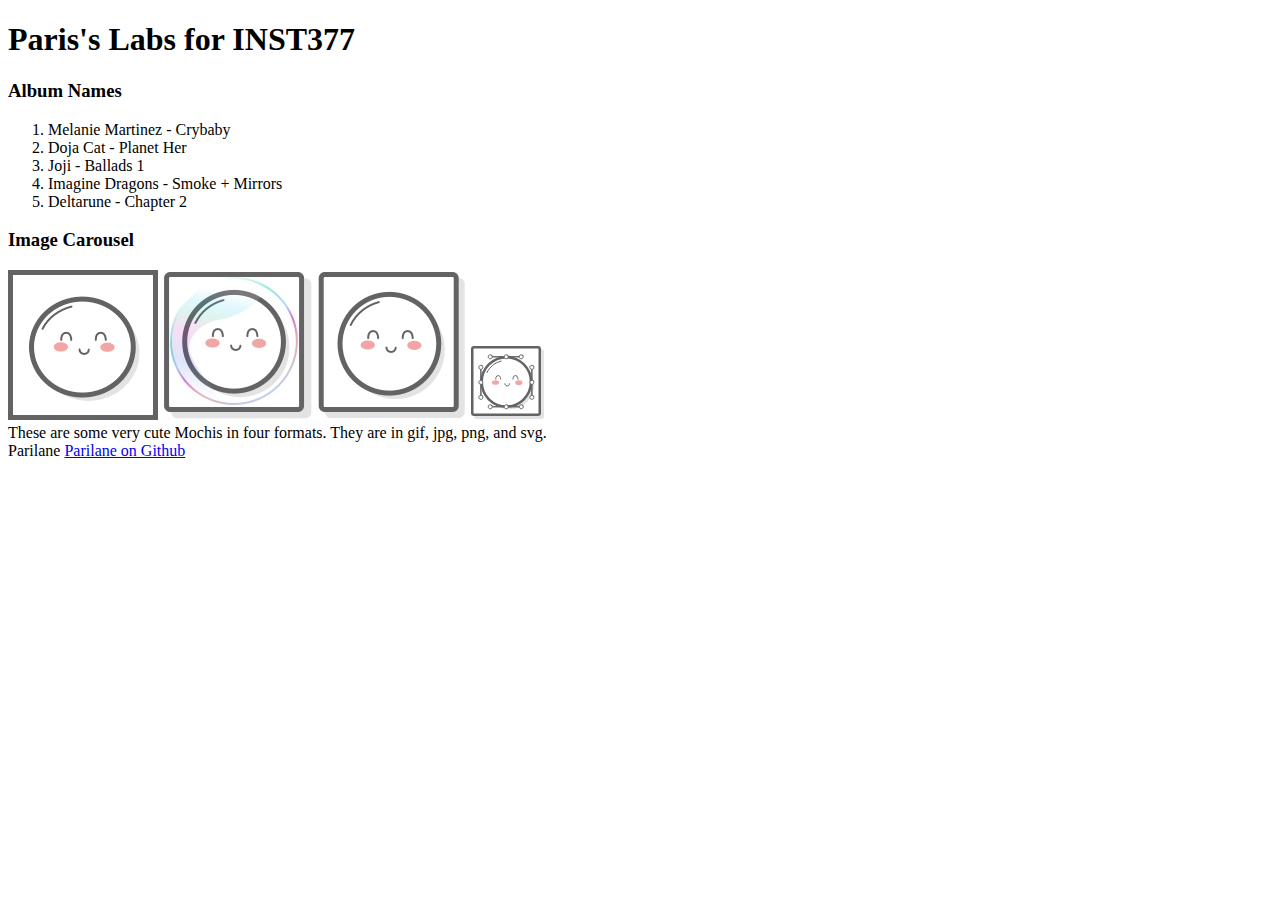
<file: client/lab_1/index.html>
<!DOCTYPE html>
<html lang="en">
  <head>
    <meta charset="UTF-8" />
    <meta http-equiv="X-UA-Compatible" content="IE=edge" />
    <meta name="viewport" content="width=device-width, initial-scale=1.0" />
    <title>Paris's Lab 1</title>
  </head>
  <body>
    <div>
      <header><h1>Paris's Labs for INST377</h1></header>
      <div>
        <div>
          <h3>Album Names</h3>
          <ol>
            <li>Melanie Martinez - Crybaby</li>
            <li>Doja Cat - Planet Her</li>
            <li>Joji - Ballads 1</li>
            <li>Imagine Dragons - Smoke + Mirrors</li>
            <li>Deltarune - Chapter 2</li>
          </ol>
        </div>
        <div>
          <h3>Image Carousel</h3>
          <img src="./images/mochi.gif" alt="A bouncing Mochi character." />
          <img src="./images/mochi.jpg" alt="A Mochi character in a bubble." />
          <img src="./images/mochi.png" alt="A still Mochi character." />
          <img src="./images/mochi.svg" alt="A Mochi character with vector lines." />
        </div>
        These are some very cute Mochis in four formats. They are in gif, jpg, png, and svg.
      </div>
    </div>

    <footer>
      Parilane
      <a
        href="http://github.com/Parilane"
        target="_blank"
        rel="noopener noreferrer"
        >Parilane on Github</a
      >
    </footer>
  </body>
</html>
</file>
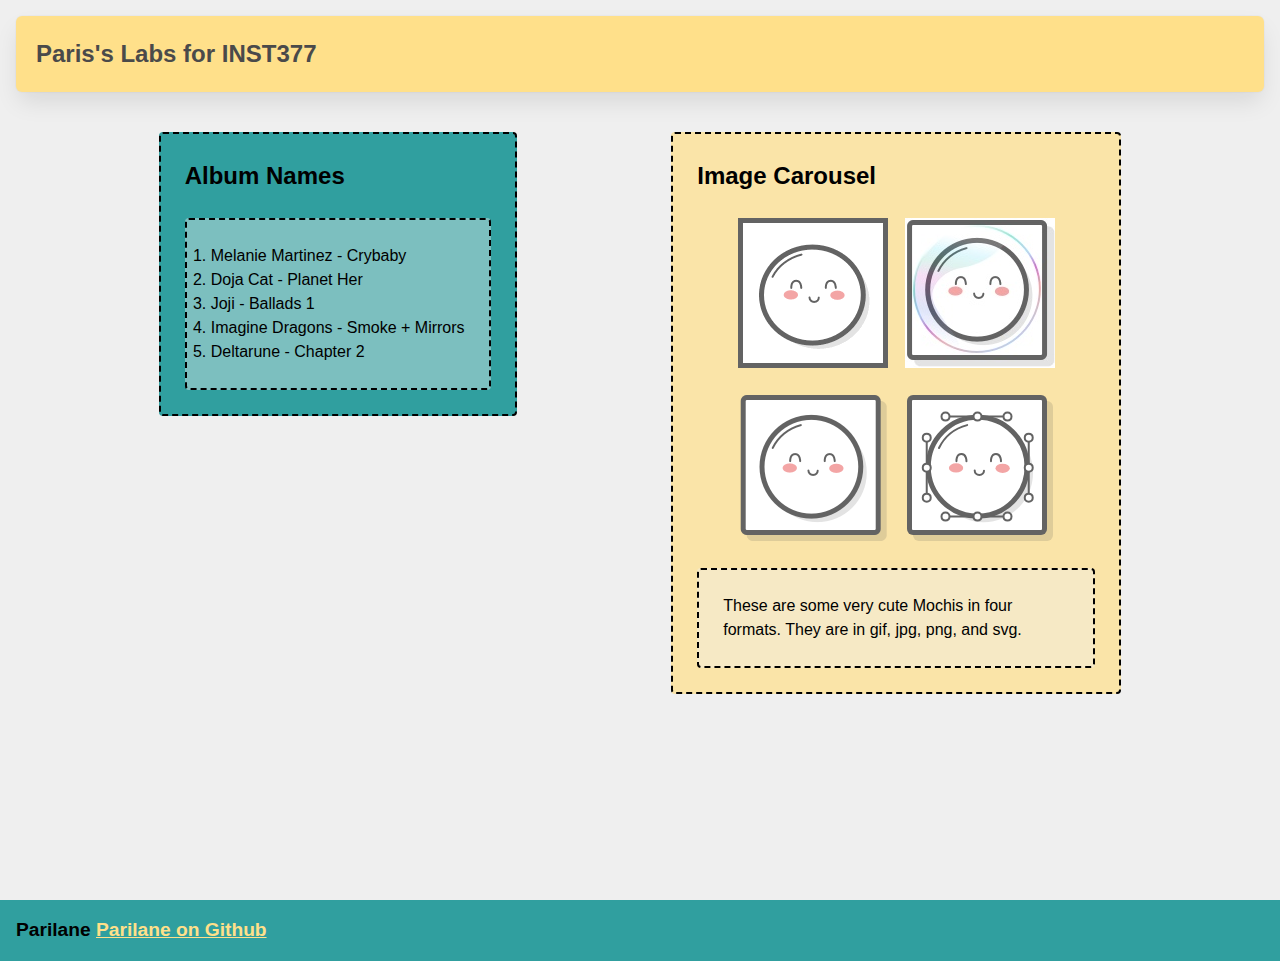
<file: client/lab_2/index.html>
<!DOCTYPE html>
<html lang="en">
  <head>
    <meta charset="UTF-8" />
    <meta http-equiv="X-UA-Compatible" content="IE=edge" />
    <meta name="viewport" content="width=device-width, initial-scale=1.0" />
    <title>Paris's Lab 1</title>
    <link rel="stylesheet" href="style.css">
  </head>
  <body>
    <div class ="wrapper">
      <header class ="header"><h1>Paris's Labs for INST377</h1></header>
      <div class ="container">
        <div class ="left_section box">
          <h2>Album Names</h2>
          <ol class = "box">
            <li>Melanie Martinez - Crybaby</li>
            <li>Doja Cat - Planet Her</li>
            <li>Joji - Ballads 1</li>
            <li>Imagine Dragons - Smoke + Mirrors</li>
            <li>Deltarune - Chapter 2</li>
          </ol>
        </div>
        <div class = "right_section box">
          <h2>Image Carousel</h2>
          <div class = "grid">
          <img src="./images/mochi.gif" alt="A bouncing Mochi character." />
          <img src="./images/mochi.jpg" alt="A Mochi character in a bubble." />
          <img src="./images/mochi.png" alt="A still Mochi character." />
          <img src="./images/mochi.svg" alt="A Mochi character with vector lines." />
          </div>
          <div class = " box ">
          These are some very cute Mochis in four formats. They are in gif, jpg, png, and svg.
          </div>
        </div>
        
      </div>
    </div>

    <footer class ="footer">
      Parilane
      <a
        href="http://github.com/Parilane"
        target="_blank"
        rel="noopener noreferrer"
        >Parilane on Github</a
      >
    </footer>
  </body>
</html>
</file>
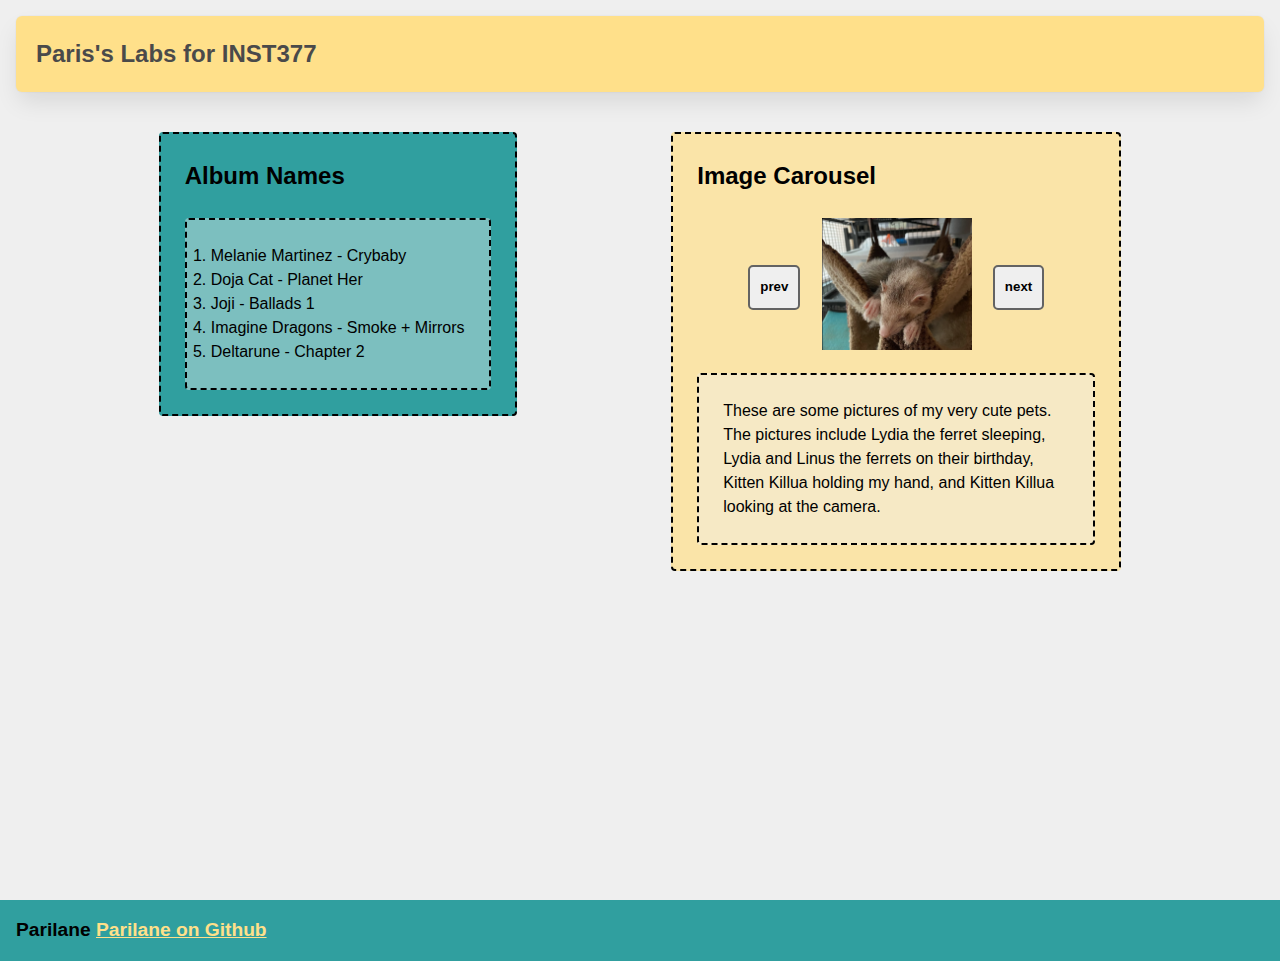
<file: client/lab_3/index.html>
<!--
    Replace this with your working code from Lab 2, and include:
    - The styles in this folder's `style.css`
    - The script in script.js, which should be included via a `<script src="script.js" >` call before your closing </body> tag 
-->


<!DOCTYPE html>
<html lang="en">
  <head>
    <meta charset="UTF-8" />
    <meta http-equiv="X-UA-Compatible" content="IE=edge" />
    <meta name="viewport" content="width=device-width, initial-scale=1.0" />
    <title>Paris's Lab 1</title>
    <link rel="stylesheet" href="style.css">
  </head>
  <body>
    <div class ="wrapper">
      <header class ="header"><h1>Paris's Labs for INST377</h1></header>
      <div class ="container">
        <div class ="left_section box">
          <h2>Album Names</h2>
          <ol class = "box">
            <li>Melanie Martinez - Crybaby</li>
            <li>Doja Cat - Planet Her</li>
            <li>Joji - Ballads 1</li>
            <li>Imagine Dragons - Smoke + Mirrors</li>
            <li>Deltarune - Chapter 2</li>
          </ol>
        </div>
        <div class = "right_section box">
          <h2>Image Carousel</h2>
          <div class="carousel">
            <button class ="prev">prev</button>
            <div class = "slides">
            <div class="carousel_item visible"><img src="./images/Screenshot 2022-09-22 172843.png" alt="A picture of Lydia sleeping in a hammock." /></div>
            <div class="carousel_item hidden"><img src="./images/Screenshot 2022-09-22 173007.png" alt="A picture of Linus and Lydia and their cake on their birthday." /></div>
            <div class="carousel_item hidden"><img src="./images/Screenshot 2022-09-22 173100.png" alt="A picture of Kitten Killua holding my hand." /></div>
            <div class="carousel_item hidden"><img src="./images/Screenshot 2022-09-22 173144.png" alt="A picture of Kitten Killua staring down the camera." /></div>
            </div>
            <button class ="next">next</button>
          </div>
          <div class = " box ">
          These are some pictures of my very cute pets. The pictures include Lydia the ferret sleeping, Lydia and Linus the ferrets on their birthday, Kitten Killua holding my hand, and Kitten Killua looking at the camera.
          </div>
        </div>
        
      </div>
    </div>

    <footer class ="footer">
      Parilane
      <a
        href="http://github.com/Parilane"
        target="_blank"
        rel="noopener noreferrer"
        >Parilane on Github</a
      >
    </footer>
    <script src="script.js" ></script>
  </body>
</html>
</file>
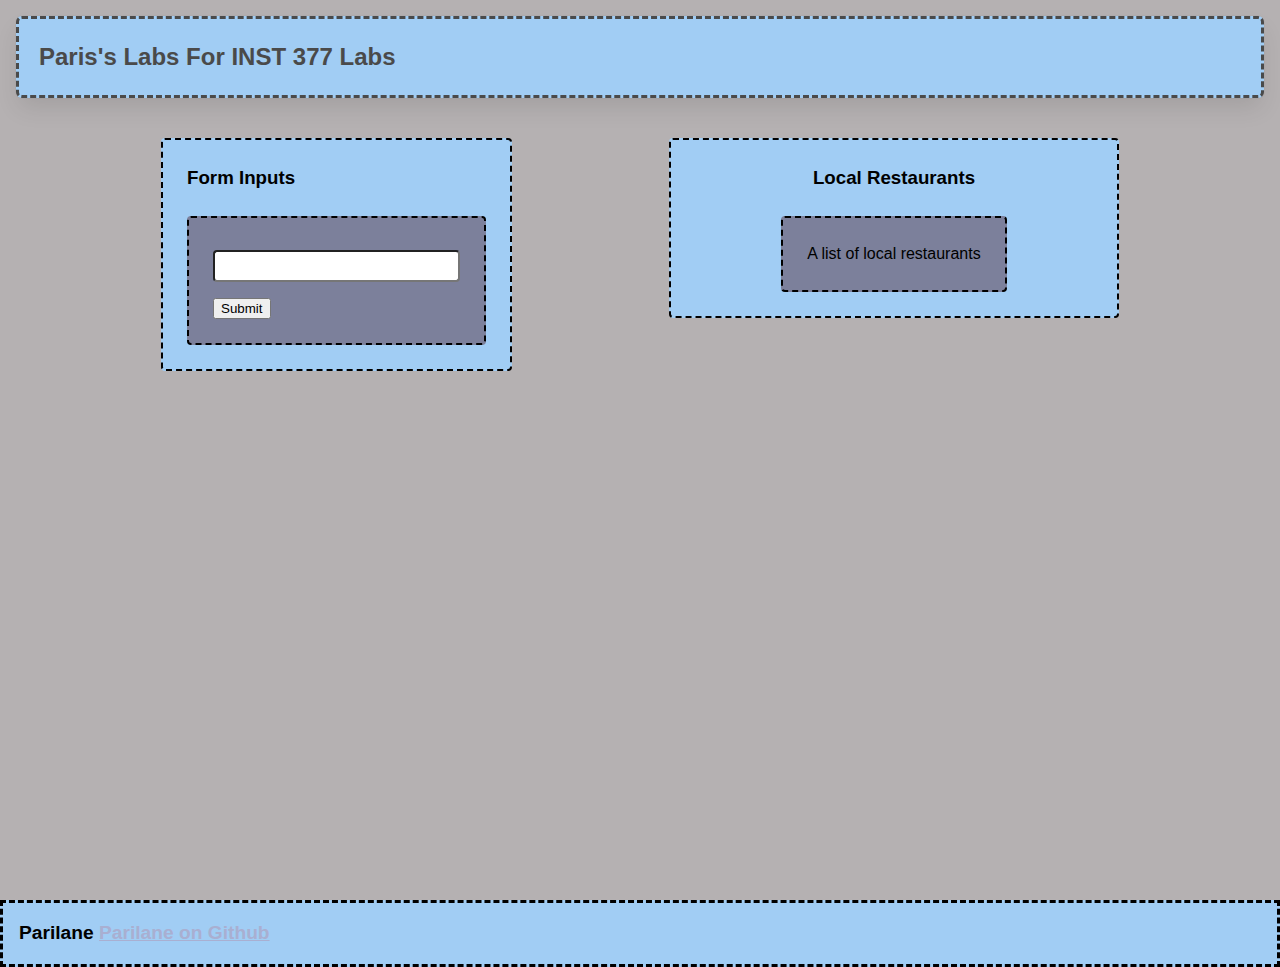
<file: client/lab_4/index.html>
<!-- Bring in your successful HTML/CSS from the Flexbox lab -->
<!-- Try typing 'doc' at the top of this file and pressing "tab" -->
<!-- if your development environment is set up correctly -->
<!-- the Emmett plugin will set this file up for you -->

<!-- Requirements -->
<!-- Your page will need a form in it with an 'action' to /api and a single text field with an id/name of "resto" -->
<!-- If you open /routes/apiRoutes and go to line 38 you will find the server side answer to your request! -->

<!-- This week doesn't have a script.js file in it, because you're focusing on HTML and CSS -->
<html lang="en">
  <head>
    <meta charset="UTF-8" />
    <meta http-equiv="X-UA-Compatible" content="IE=edge" />
    <meta name="viewport" content="width=device-width, initial-scale=1.0" />
    <title>Paris' Labs for INST377</title>
    <link rel="stylesheet" href="style.css" />
  </head>
  <body>
    <div class="wrapper">
      <header class="header">
        <h1>Paris's Labs For INST 377 Labs</h1>
      </header>
      <div class="container">
        <div class="left_section box">
          <h3>Form Inputs</h3>
          <form action="/api" class="box">
            <label for="resto"></label>
            <input type="text" name="resto" id="resto" />
            <button type="submit">Submit</button>
          </form>
        </div>
        <div class="right_section box">
          <h3>Local Restaurants</h3>
          <div class="restaurant_list box">A list of local restaurants</div>
        </div>
      </div>
    </div>
    <footer class ="footer">
        Parilane
        <a
          href="http://github.com/Parilane"
          target="_blank"
          rel="noopener noreferrer"
          >Parilane on Github</a
        >
      </footer>
  </body>
</html>
</file>
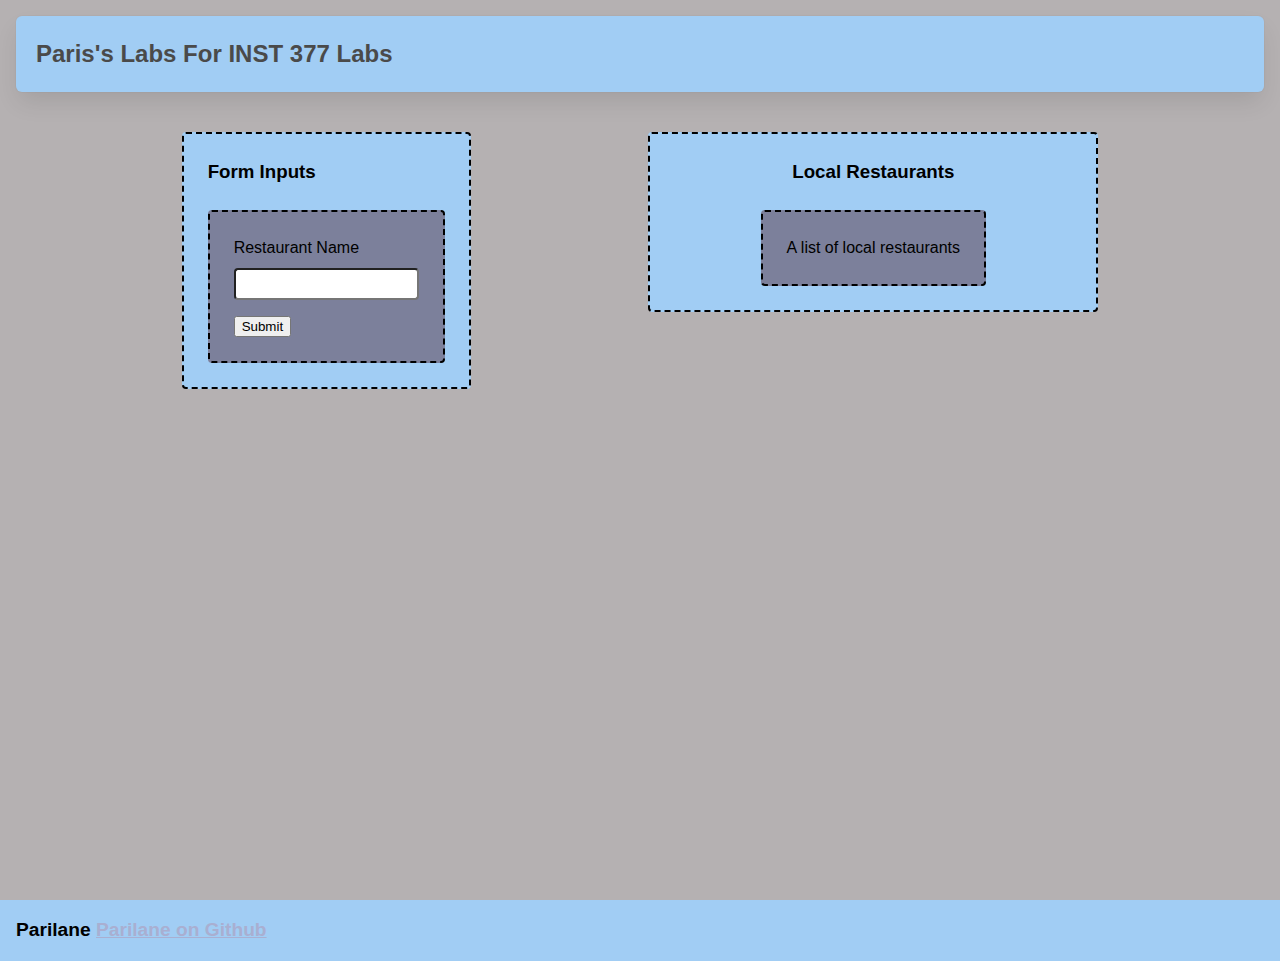
<file: client/lab_5/index.html>
<!-- Bring in your successful HTML/CSS from the Flexbox lab -->
<!-- Your page will need a form in it with an 'action' to /api and a single text field with an id/name of "resto" -->
<!-- If you open /routes/apiRoutes and go to line 38 you will find the server side answer to your request! -->

<!-- Temporarily unhook your script.js file from your main index file -->


<html lang="en">
  <head>
    <meta charset="UTF-8" />
    <meta http-equiv="X-UA-Compatible" content="IE=edge" />
    <meta name="viewport" content="width=device-width, initial-scale=1.0" />
    <title>Paris' Labs for INST377</title>
    <link rel="stylesheet" href="style.css" />
  </head>
  <body>
    <div class="wrapper">
      <header class="header">
        <h1>Paris's Labs For INST 377 Labs</h1>
      </header>
      <div class="container">
        <div class="left_section box">
          <h3>Form Inputs</h3>
          <form action="/api" class="box main_form">
            <div>
            <label for="resto">Restaurant Name</label>
            <input type="text" name="resto" id="resto" />
            </div>
            <button type="submit">Submit</button>
          </form>
        </div>
        <div class="right_section box">
          <h3>Local Restaurants</h3>
          <div class="restaurant_list box">A list of local restaurants</div>
        </div>
      </div>
    </div>
    <footer class ="footer">
        Parilane
        <a
          href="http://github.com/Parilane"
          target="_blank"
          rel="noopener noreferrer"
          >Parilane on Github</a
        >
      </footer>
      <script src="./script.js"></script>
  </body>
</html>
</file>
<file: client/lab_2/style.css>
* {
  box-sizing: border-box;
}

/* 
  These rules apply to actual HTML elements with no labelling!
  So: they style the tags directly
*/

html {
  background-color: #fff;
  font-size: 16px;
  min-width: 300px;
  overflow-x: hidden;
  overflow-y: scroll;

  /* these are specific to different browsers */
  -moz-osx-font-smoothing: grayscale;
  -webkit-font-smoothing: antialiased;
  text-rendering: optimizeLegibility;
  -webkit-text-size-adjust: 100%;
  -moz-text-size-adjust: 100%;
  text-size-adjust: 100%;
}

body {
  margin: 0;
  padding: 0;

  font-family: ‘Segoe UI’, Candara, ‘Bitstream Vera Sans’, ‘DejaVu Sans’, ‘Bitsream Vera Sans’, ‘Trebuchet MS’, Verdana, ‘Verdana Ref’, sans-serif;
  font-weight: 400;
  line-height: 1.5;
  background-color: rgb(239, 239, 239);
}


a {
  display: inline-block;
  text-decoration: none;
}

h2 {
  margin:0;
  padding:0;
  padding-bottom:1.5rem;
}

form {
  accent-color: hsla(120, 100%, 50%, 0.482);
}

/*
  - These styles use 'class names'
  - You can apply them by using the 'class' attribute on your HTML
  - like this: <div class="wrapper">
  - note that the period vanishes there!
*/


.wrapper {
  min-height: 100vh;
  display: flex;
  flex-direction: column;
  margin: 0;
  flex: 1;
}

.container {
  margin: 0 20px;
  display: flex;
  justify-content: space-evenly;
  align-items: start;
  flex:1;
}

.header {
  padding-top: 1rem;
  padding-left: 1rem;
  padding-right: 1rem;
  padding-bottom: 1.5rem;
}


/*
  This rule implies that the H1 tag lives within another HTML tag
  It "inherits" some rules from the above
  Those rules won't apply to an h1 that's outside a block with the class of 'header'
*/

.header h1 {
  display: block;
  /* this will push other blocks out of the way */

  /* colors */
  background-color: #ffe08a;
  color: #4a4a4a;

  /* shapes */
  border-radius: 6px;
  font-size: 1.5rem;
  padding: 1.25rem;
  margin:0; /* removing the margin on h1 tags means the header pins to the top if we move it around */


  /* box-shadows are fancy */
  box-shadow: 0 0.5em 1em -0.125em rgb(10 10 10 / 10%), 0 0 0 1px rgb(10 10 10 / 2%);
}


/*
  Rules can be combined on a block to apply the 'cascade' in order
  So you can use two classnames in a single class attribute
  like: <div class="box section">

  Rules may combine in unexpected ways - remember that the LAST thing written in this file will have "priority"
  And will be what displays in your client
*/

.box {
  background-color: rgba(239, 239, 239, 0.40);
  border: 2px dashed;
  border-radius: 4px;

  width: fit-content;
  height:fit-content;
  padding: 1.5rem;
  margin: 0 auto;
}

.left_section {
  background-color: rgba(0, 139, 139, 0.8);
  flex: 0 1 auto;
  margin: 1rem;
  padding: 1.5rem;
}

.right_section {
  background-color: rgba(255, 224, 138, 0.7);
  flex: 1 2 auto;
  margin: 1rem;
  align-items: center;
  max-width: 450px;
}

/*
  This block is actually dependent on the "container" block having a flex set on it
  and the "wrapper" block displaying as a flex column with a "vertical height" (vh) of 100.
  That serves to cram the footer to the bottom of the page.
*/

.footer {
  flex-shrink: 0;
  padding: 1rem;
  background-color: rgba(0, 139, 139, 0.8);
  font-size: 1.2rem;
  font-weight: 600;
}

.footer a {
  color: rgba(255, 224, 138, 1);
  text-decoration: underline;
}

/*
  This is an example of a 'pseudoclass'
  In this instance, it says what to do if a mouse hovers over a link
  This is pretty desktop-specific, since there's no hover function on touchscreens
*/
.footer a:hover {
  /* Hue, saturation, luminosity, alpha */
  background-color: hsla(0, 0%, 90%, 0.15);
  /* red, green, blue, alpha */
  color: rgb(246, 169, 93);
  text-decoration: none;
}

.subtitle {
  color: rgba(0, 0, 0, 0.8);
  margin: 0px;
  margin-bottom: 5px;
}


/* Deploy this with images as direct "children" and the images should pop into shape */
.grid {
  display: flex;
  justify-content: space-evenly;
  flex-flow: wrap;
  width: 350px;
  height: 350px;
  margin: 0 auto;
}

.grid img {
  width: 150px;
  height: 150px;
}
</file>
<file: client/lab_3/style.css>
* {
  box-sizing: border-box;
}

/* 
  These rules apply to actual HTML elements with no labelling!
  So: they style the tags directly
*/

html {
  background-color: #fff;
  font-size: 16px;
  min-width: 300px;
  overflow-x: hidden;
  overflow-y: scroll;

  /* these are specific to different browsers */
  -moz-osx-font-smoothing: grayscale;
  -webkit-font-smoothing: antialiased;
  text-rendering: optimizeLegibility;
  -webkit-text-size-adjust: 100%;
  -moz-text-size-adjust: 100%;
  text-size-adjust: 100%;
}

body {
  margin: 0;
  padding: 0;

  font-family: ‘Segoe UI’, Candara, ‘Bitstream Vera Sans’, ‘DejaVu Sans’, ‘Bitsream Vera Sans’, ‘Trebuchet MS’, Verdana, ‘Verdana Ref’, sans-serif;
  font-weight: 400;
  line-height: 1.5;
  background-color: rgb(239, 239, 239);
}


a {
  display: inline-block;
  text-decoration: none;
}

h2 {
  margin:0;
  padding:0;
  padding-bottom:1.5rem;
}

form {
  accent-color: hsla(120, 100%, 50%, 0.482);
}

/*
  - These styles use 'class names'
  - You can apply them by using the 'class' attribute on your HTML
  - like this: <div class="wrapper">
  - note that the period vanishes there!
*/


.wrapper {
  min-height: 100vh;
  display: flex;
  flex-direction: column;
  margin: 0;
  flex: 1;
}

.container {
  margin: 0 20px;
  display: flex;
  justify-content: space-evenly;
  align-items: start;
  flex:1;
}

.header {
  padding-top: 1rem;
  padding-left: 1rem;
  padding-right: 1rem;
  padding-bottom: 1.5rem;
}


/*
  This rule implies that the H1 tag lives within another HTML tag
  It "inherits" some rules from the above
  Those rules won't apply to an h1 that's outside a block with the class of 'header'
*/

.header h1 {
  display: block;
  /* this will push other blocks out of the way */

  /* colors */
  background-color: #ffe08a;
  color: #4a4a4a;

  /* shapes */
  border-radius: 6px;
  font-size: 1.5rem;
  padding: 1.25rem;
  margin:0; /* removing the margin on h1 tags means the header pins to the top if we move */


  /* box-shadows are fancy */
  box-shadow: 0 0.5em 1em -0.125em rgb(10 10 10 / 10%), 0 0 0 1px rgb(10 10 10 / 2%);
}


/*
  Rules can be combined on a block to apply the 'cascade' in order
  So you can use two classnames in a single class attribute
  like: <div class="box section">

  Rules may combine in unexpected ways - remember that the LAST thing written in this file will have "priority"
  And will be what displays in your client
*/

.box {
  background-color: rgba(239, 239, 239, 0.40);
  border: 2px dashed;
  border-radius: 4px;

  width: fit-content;
  height:fit-content;
  padding: 1.5rem;
  margin: 0 auto;
}

.left_section {
  background-color: rgba(0, 139, 139, 0.8);
  flex: 0 1 auto;
  margin: 1rem;
  padding: 1.5rem;
}

.right_section {
  background-color: rgba(255, 224, 138, 0.7);
  flex: 1 2 auto;
  margin: 1rem;
  align-items: center;
  max-width: 450px;
}

/*
  This block is actually dependent on the "container" block having a flex set on it
  and the "wrapper" block displaying as a flex column with a "vertical height" (vh) of 100.
  That serves to cram the footer to the bottom of the page.
*/

.footer {
  flex-shrink: 0;
  padding: 1rem;
  background-color: rgba(0, 139, 139, 0.8);
  font-size: 1.2rem;
  font-weight: 600;
}

.footer a {
  color: rgba(255, 224, 138, 1);
  text-decoration: underline;
}

/*
  This is an example of a 'pseudoclass'
  In this instance, it says what to do if a mouse hovers over a link
  This is pretty desktop-specific, since there's no hover function on touchscreens
*/
.footer a:hover {
  /* Hue, saturation, luminosity, alpha */
  background-color: hsla(0, 0%, 90%, 0.15);
  /* red, green, blue, alpha */
  color: rgb(246, 169, 93);
  text-decoration: none;
}

.subtitle {
  color: rgba(0, 0, 0, 0.8);
  margin: 0px;
  margin-bottom: 5px;
}


/* Deploy this with images as direct "children" and the images should pop into shape */
.grid {
  display: flex;
  justify-content: space-evenly;
  flex-flow: wrap;
  width: 350px;
  height: 350px;
  margin: 0 auto;
}

.grid img {
  width: 150px;
  height: 150px;
}


/* Carousel */
div.carousel {
  max-width: 300px;
  overflow: hidden;
  text-align: center;
  display: flex;
  flex-direction: row;
  align-items: center;
  justify-content: space-between;
  margin: 0 auto;
  margin-bottom: 1rem;
}

.carousel .slides {
  display: flex;
  overflow-x: auto;
  scroll-snap-type: x mandatory;
  scroll-behavior: smooth;
  -webkit-overflow-scrolling: touch;
}

/* .carousel_item, */
.hidden {
  display: none;
}

.visible {
  display: block;
}

.carousel_item img {
  /* 
    Setting width, rather than max-width or min-width,
    means annoying pop-ins won't happen
    but it also means you need to format your images to be compatible
    or they will stretch weird

    - try a tall one and see what happens
    - change the height on a fixed image size and see what happens
    - now make sure that images are _always_ square
    - ... there's a reason crop tools are popular in image editors
   */
  width: 150px; 
}

.prev,
.next {
  border: none;
  margin: 2px;
  text-align: center;
  border-radius: 5px;
  font-weight: bold;
  height: 45px;
  padding: 10px;
  line-height: 0; /* This centers a button's text! */
  border: 2px solid rgb(99,99,99); /* shorthand for how to do a border */
}

.prev:focus,
.next:focus {
  margin: 0;
  /* Pick a good border colour and check out how it works with your buttons */
  border-color: cadetblue;
}

.prev:hover,
.next:hover {
  /* Pick a good background colour for your hover pseudoclass */
  background-color: goldenrod;
}
</file>
<file: client/lab_4/style.css>
* {
  box-sizing: border-box;
}

/* 
  These rules apply to actual HTML elements with no labelling!
  So: they style the tags directly
*/

html {
  background-color: rgb(255, 255, 255);
  font-size: 16px;
  min-width: 300px;
  overflow-x: hidden;
  overflow-y: scroll;

  /* these are specific to different browsers */
  -moz-osx-font-smoothing: grayscale;
  -webkit-font-smoothing: antialiased;
  text-rendering: optimizeLegibility;
  -webkit-text-size-adjust: 100%;
  -moz-text-size-adjust: 100%;
  text-size-adjust: 100%;
}

body {
  margin: 0;
  padding: 0;

  font-family: ‘Segoe UI’, Candara, ‘Bitstream Vera Sans’, ‘DejaVu Sans’, ‘Bitsream Vera Sans’, ‘Trebuchet MS’, Verdana, ‘Verdana Ref’, sans-serif;
  font-weight: 400;
  line-height: 1.5;
  background-color: rgb(181, 177, 178);
}


a {
  display: inline-block;
  text-decoration: none;
}

h2, h3 {
  margin:0;
  padding:0;
  padding-bottom:1.5rem;
}

form {
  accent-color: rgb(124, 128, 155);
}

/*
  - These styles use 'class names'
  - You can apply them by using the 'class' attribute on your HTML
  - like this: <div class="wrapper">
  - note that the period vanishes there!
*/


.wrapper {
  min-height: 100vh;
  display: flex;
  flex-direction: column;
  margin: 0;
  flex: 1;
}

.container {
  margin: 0 20px;
  display: flex;
  justify-content: space-evenly;
  align-items: start;
  flex:1;
}

.header {
  padding-top: 1rem;
  padding-left: 1rem;
  padding-right: 1rem;
  padding-bottom: 1.5rem;
}


/*
  This rule implies that the H1 tag lives within another HTML tag
  It "inherits" some rules from the above
  Those rules won't apply to an h1 that's outside a block with the class of 'header'
*/

.header h1 {
  display: block;
  /* this will push other blocks out of the way */

  border-style: dashed;
  /* colors */
  background-color: #a1cdf4;
  color: #4a4a4a;

  /* shapes */
  border-radius: 6px;
  font-size: 1.5rem;
  padding: 1.25rem;
  margin:0; /* removing the margin on h1 tags means the header pins to the top if we move */


  /* box-shadows are fancy */
  box-shadow: 0 0.5em 1em -0.125em rgb(10 10 10 / 10%), 0 0 0 1px rgb(10 10 10 / 2%);
}


/*
  Rules can be combined on a block to apply the 'cascade' in order
  So you can use two classnames in a single class attribute
  like: <div class="box section">

  Rules may combine in unexpected ways - remember that the LAST thing written in this file will have "priority"
  And will be what displays in your client
*/

.box {
  background-color: rgba(124, 128, 155);
  border: 2px dashed;
  border-radius: 4px;

  width: fit-content;
  height:fit-content;
  padding: 1.5rem;
  margin: 0 auto;
}

.left_section {
  background-color: rgba(161, 205, 244);
  flex: 0 1 auto;
  margin: 1rem;
  padding: 1.5rem;
}

.right_section {
  background-color: rgba(161, 205, 244);
  flex: 1 2 auto;
  margin: 1rem;
  align-items: center;
  justify-content: center;
  max-width: 450px;
  display: flex;
  flex-direction: column;
}

/*
  This block is actually dependent on the "container" block having a flex set on it
  and the "wrapper" block displaying as a flex column with a "vertical height" (vh) of 100.
  That serves to cram the footer to the bottom of the page.
*/

.footer {
  flex-shrink: 0;
  padding: 1rem;
  background-color: rgba(161, 205, 244);
  font-size: 1.2rem;
  font-weight: 600;
  border-style: dashed;
}

.footer a {
  color: rgba(169, 175, 209);
  text-decoration: underline;
}

/*
  This is an example of a 'pseudoclass'
  In this instance, it says what to do if a mouse hovers over a link
  This is pretty desktop-specific, since there's no hover function on touchscreens
*/
.footer a:hover {
  /* Hue, saturation, luminosity, alpha */
  background-color: hsla(0, 0%, 90%, 0.15);
  /* red, green, blue, alpha */
  color: rgb(246, 169, 93);
  text-decoration: none;
}

.subtitle {
  color: rgba(0, 0, 0, 0.8);
  margin: 0px;
  margin-bottom: 5px;
}


/* Deploy this with images as direct "children" and the images should pop into shape */
.grid {
  display: flex;
  justify-content: space-evenly;
  flex-flow: wrap;
  width: 350px;
  height: 350px;
  margin: 0 auto;
}

.grid img {
  width: 150px;
  height: 150px;
}


/* Carousel */
div.carousel {
  max-width: 300px;
  overflow: hidden;
  text-align: center;
  display: flex;
  flex-direction: row;
  align-items: center;
  justify-content: space-between;
  margin: 0 auto;
  margin-bottom: 1rem;
}

.carousel .slides {
  display: flex;
  overflow-x: auto;
  scroll-snap-type: x mandatory;
  scroll-behavior: smooth;
  -webkit-overflow-scrolling: touch;
}

/* .carousel_item, */
.hidden {
  display: none;
}

.visible {
  display: block;
}

.carousel_item img {
  /* 
    Setting width, rather than max-width or min-width,
    means annoying pop-ins won't happen
    but it also means you need to format your images to be compatible
    or they will stretch weird

    - try a tall one and see what happens
    - change the height on a fixed image size and see what happens
    - now make sure that images are _always_ square
    - ... there's a reason crop tools are popular in image editors
   */
  width: 150px; 
}

.prev,
.next {
  border: none;
  margin: 2px;
  text-align: center;
  border-radius: 5px;
  font-weight: bold;
  height: 45px;
  padding: 10px;
  line-height: 0; /* This centers a button's text! */
  border: 2px solid rgb(99,99,99); /* shorthand for how to do a border */
}

.prev:focus,
.next:focus {
  margin: 0;
  /* Pick a good border colour and check out how it works with your buttons */
  border-color: cadetblue;
}

.prev:hover,
.next:hover {
  /* Pick a good background colour for your hover pseudoclass */
  background-color: goldenrod;
}



/*
Form Styles
*/

form input {
    /* This is a hack to make sure our boxes line up with one another nicely */
    width: 100%;
    width: -moz-available;          /* WebKit-based browsers will ignore this. */
    width: -webkit-fill-available;  /* Mozilla-based browsers will ignore this. */
    width: fill-available;

    /* here we are setting white space correctly */
    margin-bottom: 1rem;
    height: 2rem;
    border-radius: 4px;
  }

form label {
  width: 100%;
  width: -moz-available;          /* WebKit-based browsers will ignore this. */
  width: -webkit-fill-available;  /* Mozilla-based browsers will ignore this. */
  width: fill-available;
  align-items: flex-start;

  display: block; /* this turns the label text into a box we can set margins on */
  margin-bottom: 0.5rem;
}

/* How To Write A Media Query For Small Screens */

@media only screen and (max-width: 736px){
    /* Rules in here will only apply when a screen is the correct size */
    /* check it out by using your developer tools to shrink your screen-size */
    .container {
      background-color: rgba(204, 8, 162, 0.65);
      flex-direction: column;
      justify-content: center;
      align-items: center;
    }
    .box {
      width:100%;
      
    }

    .right_section {
      align-items: flex-start;
      justify-content: flex-start;
    }
}
</file>
<file: client/lab_5/style.css>
/* CSS instructions for Lab 5 */
/* Bring in your successful CSS from week 4 */
/* In your #map rule, set map to display:none; to temporarily hide your map box */



* {
    box-sizing: border-box;
  }
  
  /* 
    These rules apply to actual HTML elements with no labelling!
    So: they style the tags directly
  */
  
  html {
    background-color: rgb(255, 255, 255);
    font-size: 16px;
    min-width: 300px;
    overflow-x: hidden;
    overflow-y: scroll;
  
    /* these are specific to different browsers */
    -moz-osx-font-smoothing: grayscale;
    -webkit-font-smoothing: antialiased;
    text-rendering: optimizeLegibility;
    -webkit-text-size-adjust: 100%;
    -moz-text-size-adjust: 100%;
    text-size-adjust: 100%;
  }
  
  body {
    margin: 0;
    padding: 0;
  
    font-family: ‘Segoe UI’, Candara, ‘Bitstream Vera Sans’, ‘DejaVu Sans’, ‘Bitsream Vera Sans’, ‘Trebuchet MS’, Verdana, ‘Verdana Ref’, sans-serif;
    font-weight: 400;
    line-height: 1.5;
    background-color: rgb(181, 177, 178);
  }
  
  
  a {
    display: inline-block;
    text-decoration: none;
  }
  
  h2, h3 {
    margin:0;
    padding:0;
    padding-bottom:1.5rem;
  }
  
  form {
    accent-color: rgb(124, 128, 155);
  }
  
  /*
    - These styles use 'class names'
    - You can apply them by using the 'class' attribute on your HTML
    - like this: <div class="wrapper">
    - note that the period vanishes there!
  */
  
  
  .wrapper {
    min-height: 100vh;
    display: flex;
    flex-direction: column;
    margin: 0;
    flex: 1;
  }
  
  .container {
    margin: 0 20px;
    display: flex;
    justify-content: space-evenly;
    align-items: start;
    flex:1;
  }
  
  .header {
    padding-top: 1rem;
    padding-left: 1rem;
    padding-right: 1rem;
    padding-bottom: 1.5rem;
  }
  
  
  /*
    This rule implies that the H1 tag lives within another HTML tag
    It "inherits" some rules from the above
    Those rules won't apply to an h1 that's outside a block with the class of 'header'
  */
  
  .header h1 {
    display: block;
    /* this will push other blocks out of the way */
  
    /* colors */
    background-color: #a1cdf4;
    color: #4a4a4a;
  
    /* shapes */
    border-radius: 6px;
    font-size: 1.5rem;
    padding: 1.25rem;
    margin:0; /* removing the margin on h1 tags means the header pins to the top if we move */
  
  
    /* box-shadows are fancy */
    box-shadow: 0 0.5em 1em -0.125em rgb(10 10 10 / 10%), 0 0 0 1px rgb(10 10 10 / 2%);
  }
  
  
  /*
    Rules can be combined on a block to apply the 'cascade' in order
    So you can use two classnames in a single class attribute
    like: <div class="box section">
  
    Rules may combine in unexpected ways - remember that the LAST thing written in this file will have "priority"
    And will be what displays in your client
  */
  
  .box {
    background-color: rgba(124, 128, 155);
    border: 2px dashed;
    border-radius: 4px;
  
    width: fit-content;
    height:fit-content;
    padding: 1.5rem;
    margin: 0 auto;
  }
  
  .left_section {
    background-color: rgba(161, 205, 244);
    flex: 0 1 auto;
    margin: 1rem;
    padding: 1.5rem;
  }
  
  .right_section {
    background-color: rgba(161, 205, 244);
    flex: 1 2 auto;
    margin: 1rem;
    align-items: center;
    justify-content: center;
    max-width: 450px;
    display: flex;
    flex-direction: column;
  }
  
  /*
    This block is actually dependent on the "container" block having a flex set on it
    and the "wrapper" block displaying as a flex column with a "vertical height" (vh) of 100.
    That serves to cram the footer to the bottom of the page.
  */
  
  .footer {
    flex-shrink: 0;
    padding: 1rem;
    background-color: rgba(161, 205, 244);
    font-size: 1.2rem;
    font-weight: 600;
  }
  
  .footer a {
    color: rgba(169, 175, 209);
    text-decoration: underline;
  }
  
  /*
    This is an example of a 'pseudoclass'
    In this instance, it says what to do if a mouse hovers over a link
    This is pretty desktop-specific, since there's no hover function on touchscreens
  */
  .footer a:hover {
    /* Hue, saturation, luminosity, alpha */
    background-color: hsla(0, 0%, 90%, 0.15);
    /* red, green, blue, alpha */
    color: rgb(246, 169, 93);
    text-decoration: none;
  }
  
  .subtitle {
    color: rgba(0, 0, 0, 0.8);
    margin: 0px;
    margin-bottom: 5px;
  }
  
  
  /* Deploy this with images as direct "children" and the images should pop into shape */
  .grid {
    display: flex;
    justify-content: space-evenly;
    flex-flow: wrap;
    width: 350px;
    height: 350px;
    margin: 0 auto;
  }
  
  .grid img {
    width: 150px;
    height: 150px;
  }
  
  
  /* Carousel */
  div.carousel {
    max-width: 300px;
    overflow: hidden;
    text-align: center;
    display: flex;
    flex-direction: row;
    align-items: center;
    justify-content: space-between;
    margin: 0 auto;
    margin-bottom: 1rem;
  }
  
  .carousel .slides {
    display: flex;
    overflow-x: auto;
    scroll-snap-type: x mandatory;
    scroll-behavior: smooth;
    -webkit-overflow-scrolling: touch;
  }
  
  /* .carousel_item, */
  .hidden {
    display: none;
  }
  
  .visible {
    display: block;
  }
  
  .carousel_item img {
    /* 
      Setting width, rather than max-width or min-width,
      means annoying pop-ins won't happen
      but it also means you need to format your images to be compatible
      or they will stretch weird
  
      - try a tall one and see what happens
      - change the height on a fixed image size and see what happens
      - now make sure that images are _always_ square
      - ... there's a reason crop tools are popular in image editors
     */
    width: 150px; 
  }
  
  .prev,
  .next {
    border: none;
    margin: 2px;
    text-align: center;
    border-radius: 5px;
    font-weight: bold;
    height: 45px;
    padding: 10px;
    line-height: 0; /* This centers a button's text! */
    border: 2px solid rgb(99,99,99); /* shorthand for how to do a border */
  }
  
  .prev:focus,
  .next:focus {
    margin: 0;
    /* Pick a good border colour and check out how it works with your buttons */
    border-color: cadetblue;
  }
  
  .prev:hover,
  .next:hover {
    /* Pick a good background colour for your hover pseudoclass */
    background-color: goldenrod;
  }
  
  map {

    display:none;

  }
  
  /*
  Form Styles
  */
  
  form input {
      /* This is a hack to make sure our boxes line up with one another nicely */
      width: 100%;
      width: -moz-available;          /* WebKit-based browsers will ignore this. */
      width: -webkit-fill-available;  /* Mozilla-based browsers will ignore this. */
      width: fill-available;
  
      /* here we are setting white space correctly */
      margin-bottom: 1rem;
      height: 2rem;
      border-radius: 4px;
    }
  
  form label {
    width: 100%;
    width: -moz-available;          /* WebKit-based browsers will ignore this. */
    width: -webkit-fill-available;  /* Mozilla-based browsers will ignore this. */
    width: fill-available;
    align-items: flex-start;
  
    display: block; /* this turns the label text into a box we can set margins on */
    margin-bottom: 0.5rem;
  }
  
  /* How To Write A Media Query For Small Screens */
  
  @media only screen and (max-width: 736px){
      /* Rules in here will only apply when a screen is the correct size */
      /* check it out by using your developer tools to shrink your screen-size */
      .container {
        background-color: rgba(204, 8, 162, 0.65);
        flex-direction: column;
        justify-content: center;
        align-items: center;
      }
  }
</file>
